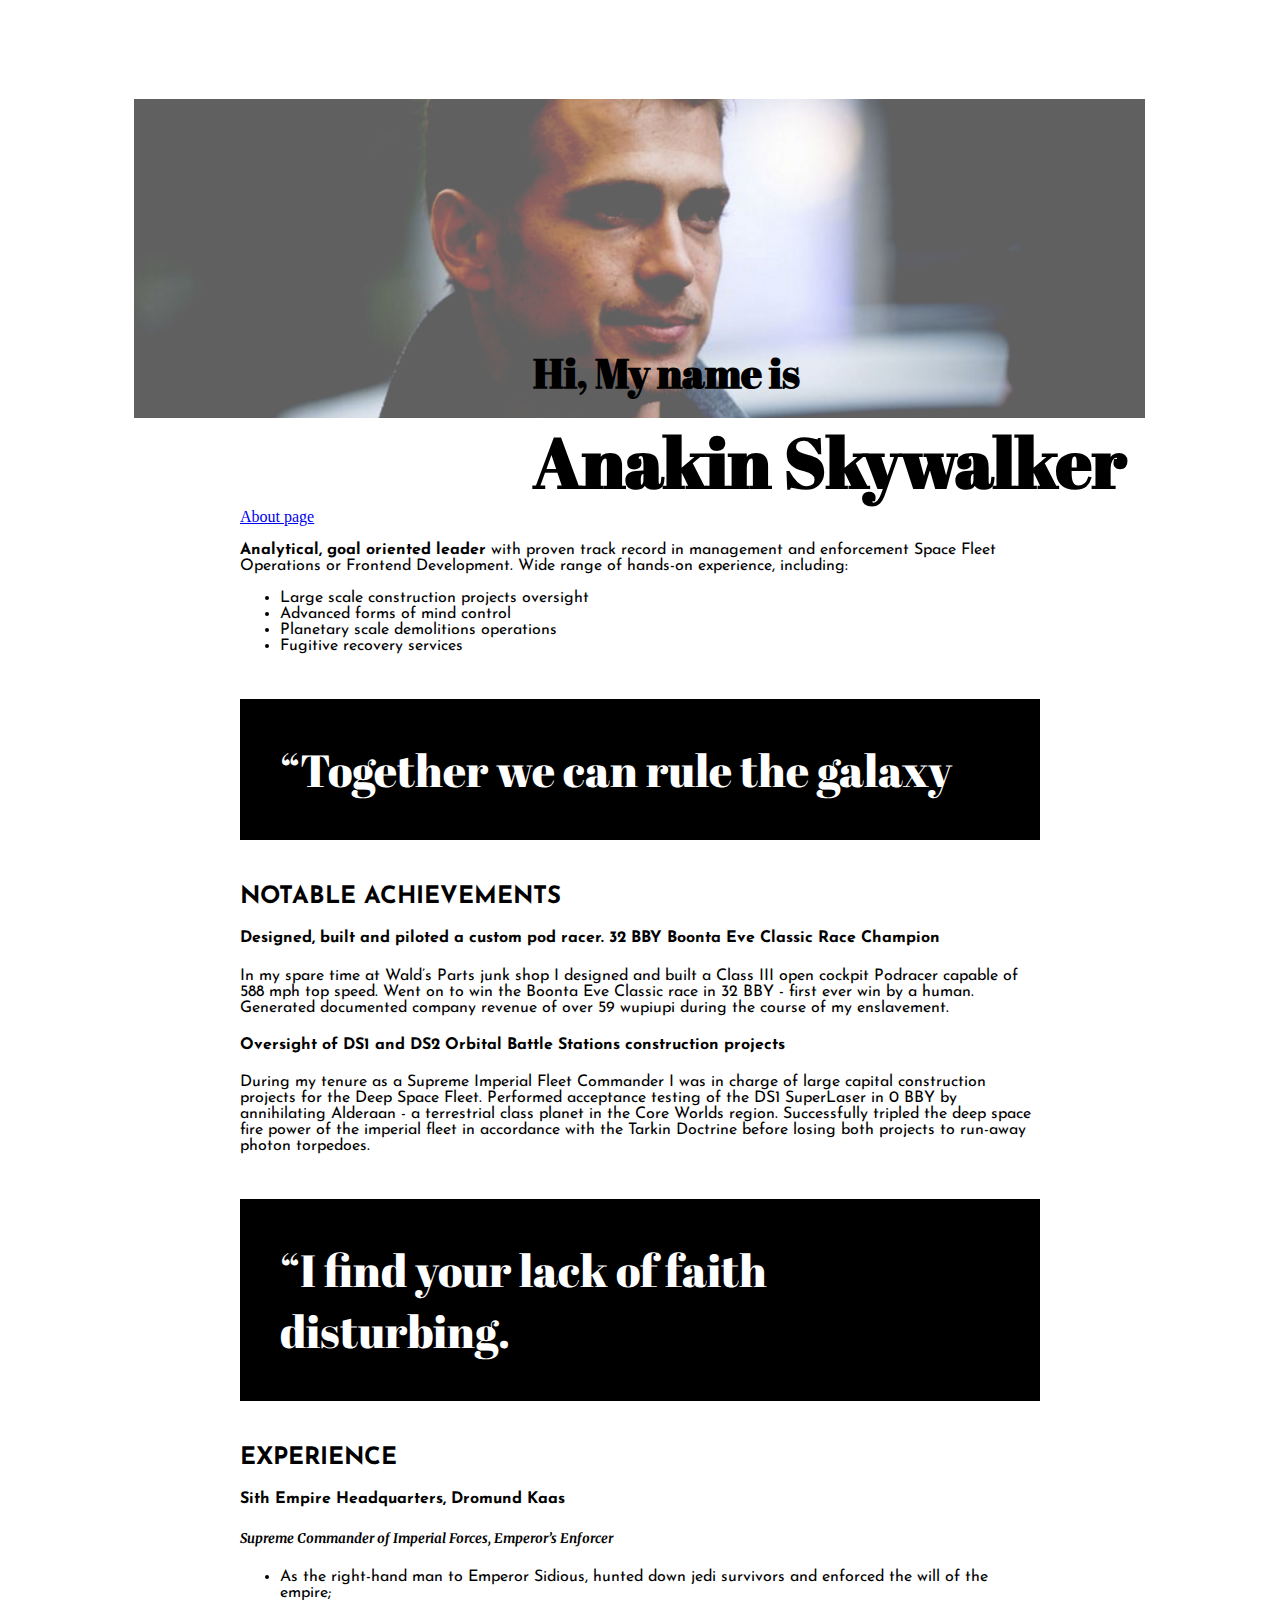
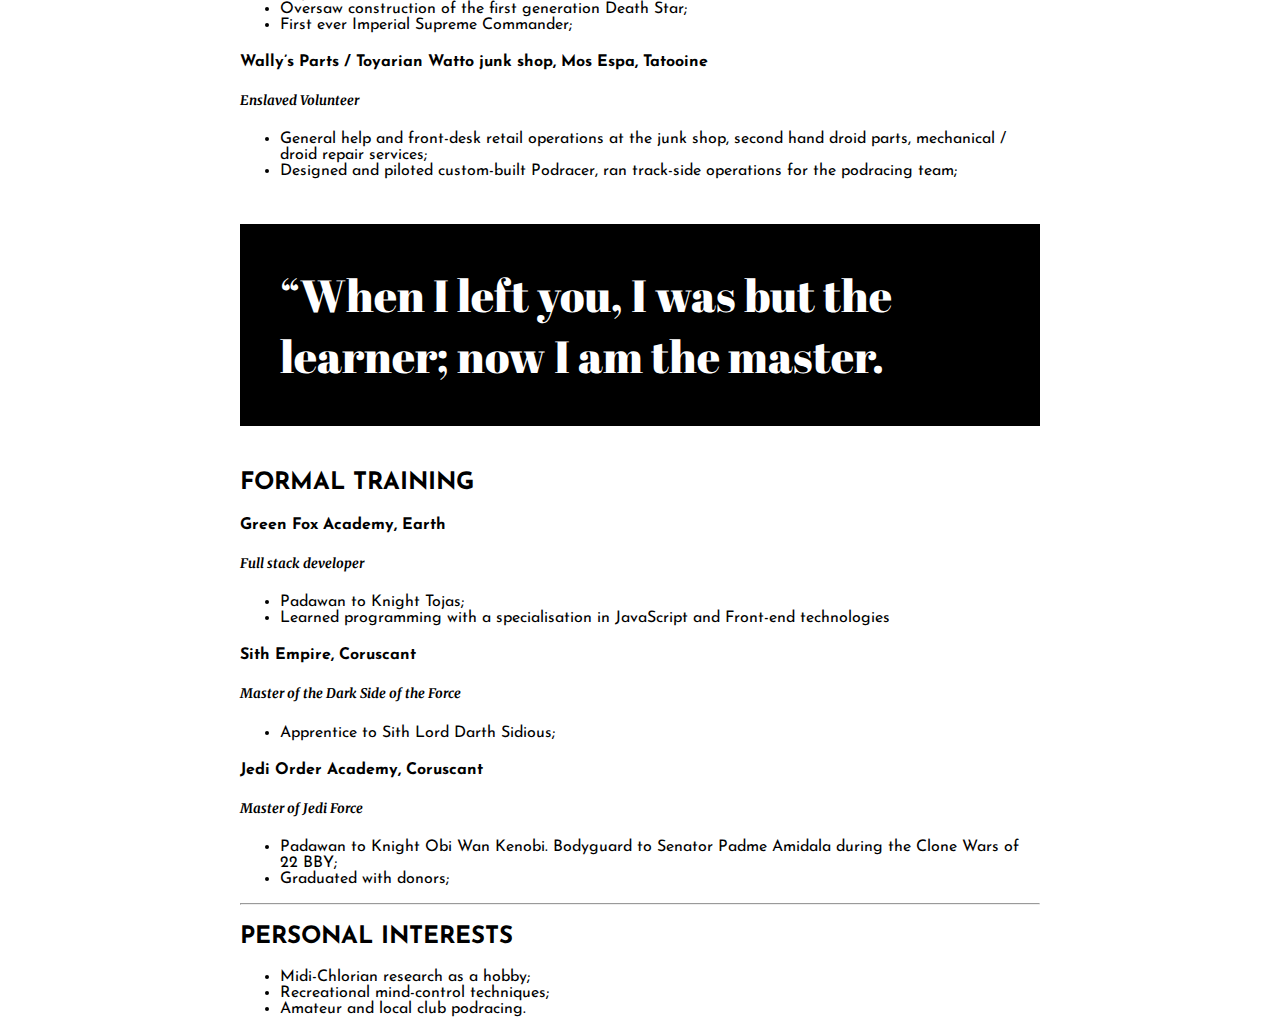
<file: index.html>
<!DOCTYPE html>
<html lang="en" >
<head>
  <meta charset="UTF-8">
  <title>CodePen - A Pen by  Arti1</title>
  <link href="https://fonts.googleapis.com/css2?family=Abril+Fatface&family=Josefin+Sans&family=Merriweather&display=swap" rel="stylesheet">
  <link rel="stylesheet" href="./style.css">

</head>
<body>
<!-- partial:index.partial.html -->
<header>
  
  <div class="header_class">
    <h3>Hi, My name is</h3> 
    <h1>Anakin Skywalker</h1>
  </div>
</header>
<main>
  <a href="about.html">About page</a>
  <section>
    <p><b>Analytical, goal oriented leader</b> with proven track record in management and enforcement Space Fleet Operations or Frontend Development. Wide range of hands-on experience, including:</p>
    <ul>
      <li>Large scale construction projects oversight</li>
      <li>Advanced forms of mind control</li>
      <li>Planetary scale demolitions operations</li>
      <li>Fugitive recovery services</li>
    </ul>
    <blockquote>Together we can rule the galaxy</blockquote>
  </section>
  <section>
    <h2>Notable achievements</h2>
    <h4>
      Designed, built and piloted a custom pod racer. 32 BBY Boonta Eve Classic Race Champion</h4>
    <p>In my spare time at Wald’s Parts junk shop I designed and built a Class III open cockpit Podracer capable of 588 mph top speed. Went on to win the Boonta Eve Classic race in 32 BBY - first ever win by a human. Generated documented company revenue of over 59 wupiupi during the course of my enslavement.</p>

    <h4>Oversight of DS1 and DS2 Orbital Battle Stations construction projects</h4>
    <p>During my tenure as a Supreme Imperial Fleet Commander I was in charge of large capital construction projects for the Deep Space Fleet. Performed acceptance testing of the DS1 SuperLaser in 0 BBY by annihilating Alderaan - a terrestrial class planet in the Core Worlds region. Successfully tripled the deep space fire power of the imperial fleet in accordance with the Tarkin Doctrine before losing both projects to run-away photon torpedoes.</p>

    <blockquote>I find your lack of faith disturbing.</blockquote>
  </section>
  <section>
    <h2>Experience</h2>
    <h4>Sith Empire Headquarters, Dromund Kaas</h4>
    <h5>Supreme Commander of Imperial Forces, Emperor’s Enforcer</h5>
    <ul>
      <li>As the right-hand man to Emperor Sidious, hunted down jedi survivors and enforced the will of the empire;</li>
      <li>Oversaw construction of the first generation Death Star;</li>
      <li>First ever Imperial Supreme Commander;</li>
    </ul>
    <h4>Wally’s Parts / Toyarian Watto junk shop, Mos Espa, Tatooine</h4>
    <h5>Enslaved Volunteer</h5>
    <ul>
      <li>General help and front-desk retail operations at the junk shop, second hand droid parts, mechanical / droid repair services;</li>
      <li>Designed and piloted custom-built Podracer, ran track-side operations for the podracing team;</li>
    </ul>
    <blockquote>When I left you, I was but the learner; now I am the master.</blockquote>
  </section>
  <h2>Formal training</h2>
  <h4>Green Fox Academy, Earth</h4>
  <h5>Full stack developer</h5>
  <ul>
    <li>Padawan to Knight Tojas;</li>
    <li>Learned programming with a specialisation in JavaScript and Front-end technologies</li>
  </ul>
  <h4>Sith Empire, Coruscant</h4>
  <h5>Master of the Dark Side of the Force</h5>
  <ul>
    <li>Apprentice to Sith Lord Darth Sidious;</li>
  </ul>
  <h4>Jedi Order Academy, Coruscant</h4>
  <h5>Master of Jedi Force</h5>
  <ul>
    <li>Padawan to Knight Obi Wan Kenobi. Bodyguard to Senator Padme Amidala during the Clone Wars of 22 BBY;</li>
    <li>Graduated with donors;</li>
  </ul>
<hr>
  <h2>Personal interests</h2>
  <ul>
    <li>Midi-Chlorian research as a hobby;</li>
    <li>Recreational mind-control techniques;</li>
    <li>Amateur and local club podracing.</li>
  </ul>

</main>
<!-- partial -->
  
</body>
</html>
</file>
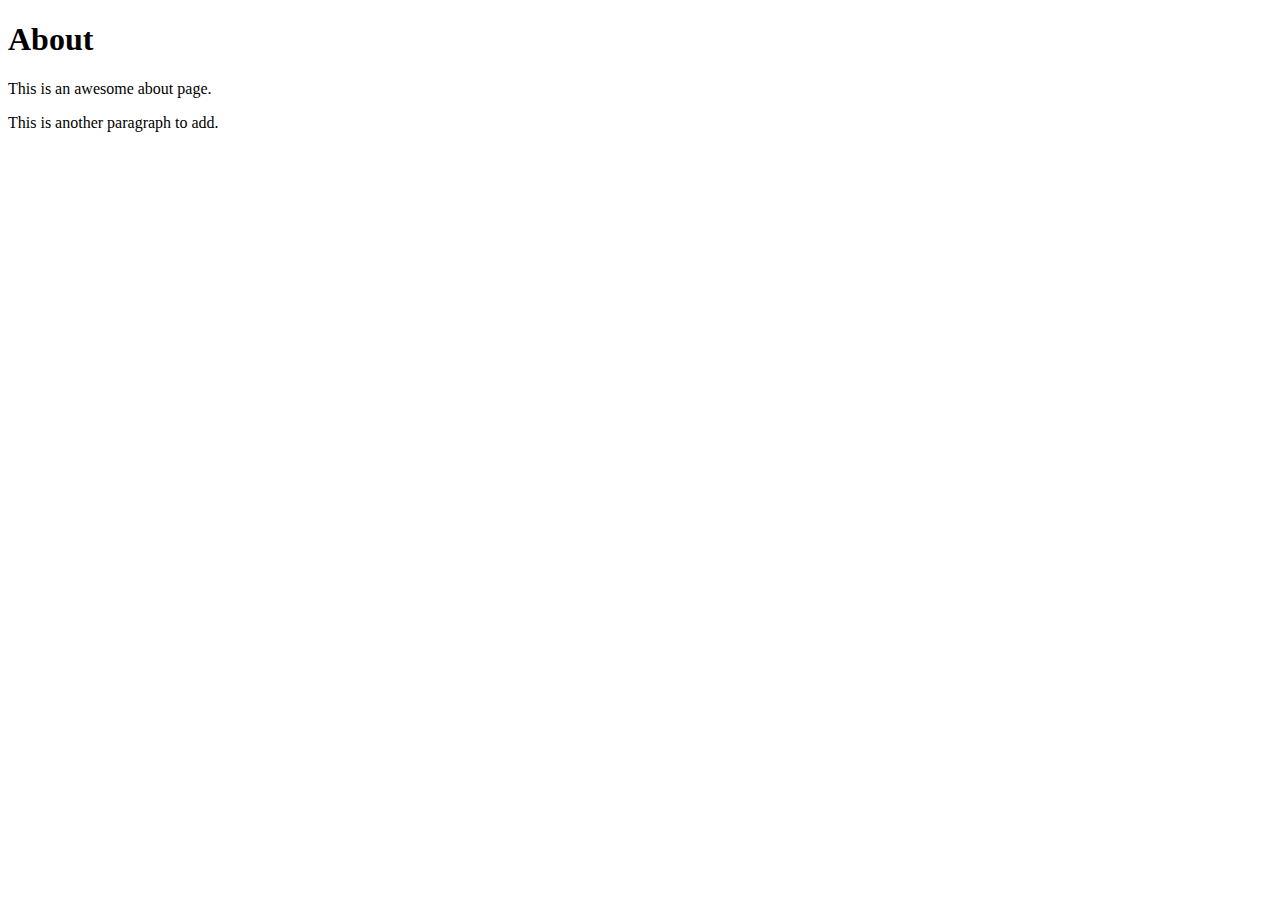
<file: about.html>
<!DOCTYPE html>
<html lang="en">
<head>
    <meta charset="UTF-8">
    <meta name="viewport" content="width=device-width, initial-scale=1.0">
    <title>Document</title>
</head>
<body>
    <h1>About</h1>
    <p>This is an awesome about page.</p>
    <p>This is another paragraph to add.</p>
</body>
</html>
</file>
<file: style.css>
header {
  background: no-repeat center/80% url("first-website-header.png");
  height: 500px;
  margin: 0;
  padding: 0;
  border: 0;
 
}

.header_class {
  font-family: 'Abril Fatface';
  font-size: 35px;
  line-height: 0; 
  margin-left: 525px;
 
  padding: 0;
 
  border: 0;
   height: 500px;
  width: 800px;
   display: flex;
  flex-direction: column;
  align-items: flex-start;
  justify-content: flex-end;
}

main {
  width: 800px;
  margin-left: auto;
    margin-right: auto;

}
h2 {
   font-family: Josefin Sans;
  text-transform: uppercase;
  }
h4 {
   font-family: Josefin Sans;
}
h5 {
   font-family: Merriweather;
   font-style: italic;
}

p {
  font-family: Josefin Sans;
}

ul {
   font-family: Josefin Sans;
}

blockquote::before {
  content: "\201C";
 background: black;
  color: white;
  font-family: 'Abril Fatface';
  font-size: 45px;
 margin: 0;

}

blockquote {
  background: black;
  color: white;
  font-family: 'Abril Fatface';
  font-size: 45px;
  margin-left: auto;
  margin-right: auto;
  padding: 40px;
}
</file>
